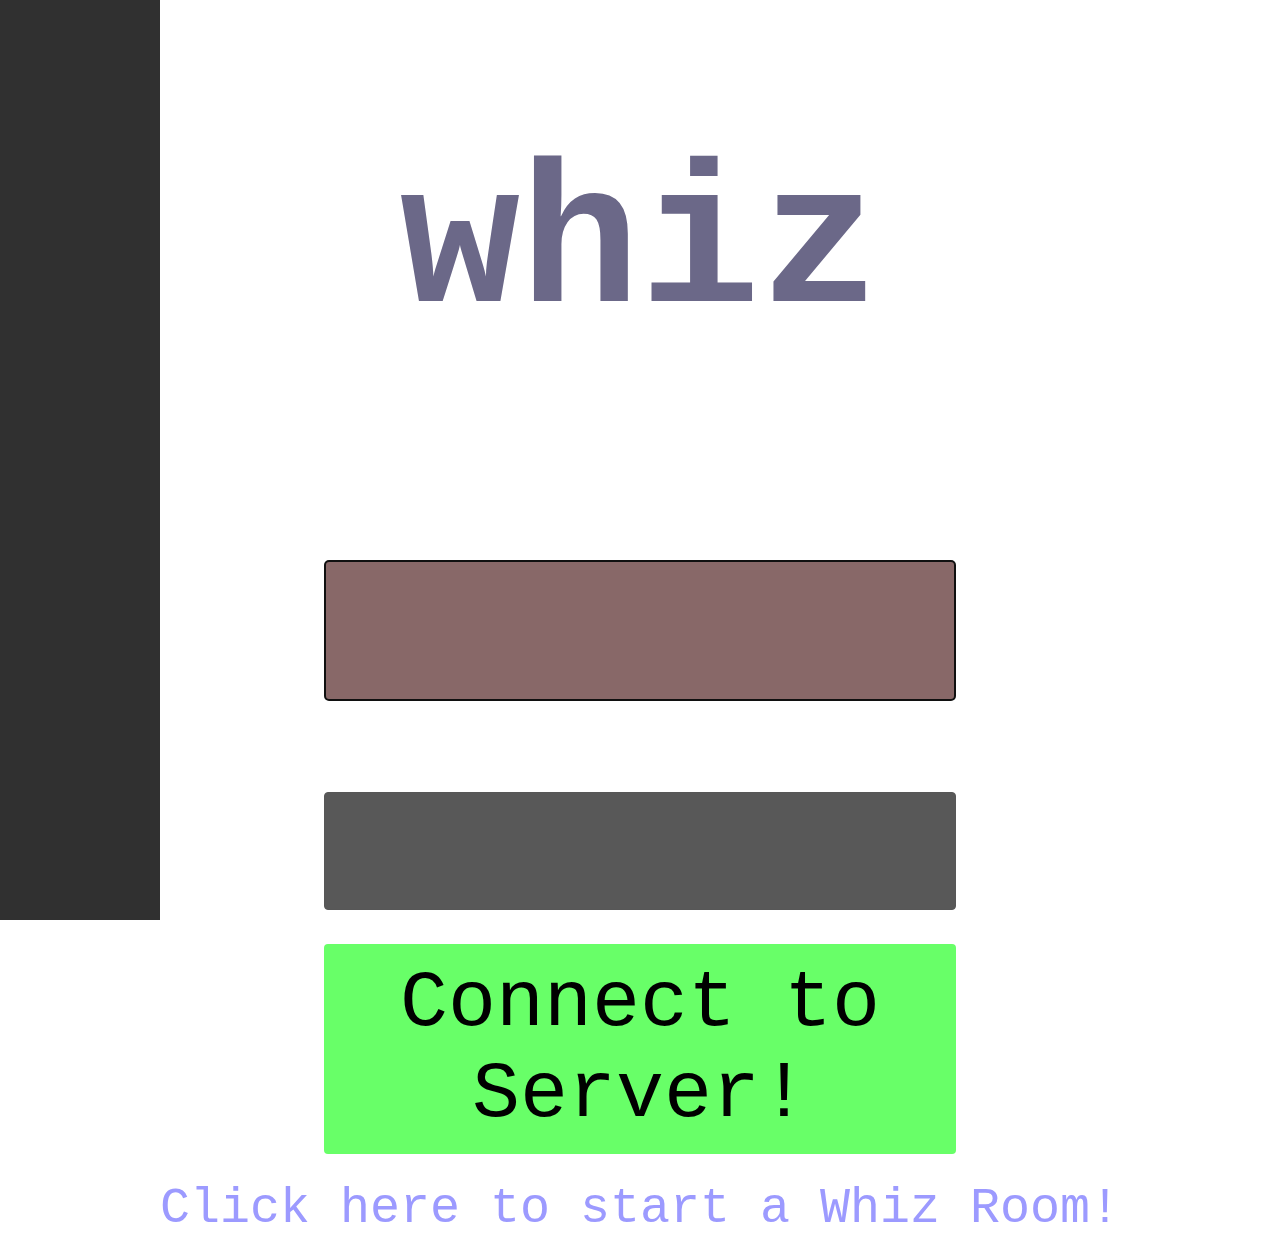
<file: public/index.html>
<!DOCTYPE html>
<html>
    <head>
        <title> Whiz Join Page</title>
        <link rel = "stylesheet" href = "css/index.css">
        <link href="https://fonts.googleapis.com/css?family=Raleway" rel="stylesheet">
        <meta name="viewport" content="width=device-width, initial-scale=1.0">
    </head>
    <body>
        <h1 id = "title">whiz</h1>
        <div class="sidenav">

          </div>
        <form action="/player/">
                <div class="form-field">
                    <label id = "label">Nickname</label>
                    <input id = "name" type = "text" name="name" autofocus/>
                </div>
                <br>
                <div class="form-field">
                    <label id = "label">Game ID</label>
                    <input id = "pin" type="number" name="pin"/>
                </div>
                <br>
                <div class="form-field">
                    <button id = "joinButton">Connect to Server!</button>
                </div>
        </form>
        <br/>
        <center><a href = "/create/" id = "host">Click here to start a Whiz Room!</a></center>
    </body>
</html>
</file>
<file: public/css/index.css>
@keyframes bgcolor {
    0% {
        background-color: #585858
    }

    30% {
        background-color: #222222
    }

    60% {
        background-color: rgb(53, 53, 53)
    }

    90% {
        background-color: rgb(71, 71, 71)
    }

    100% {
        background-color: #585858
    }
}
/* The sidebar menu */
.sidenav {
    height: 100%; /* Full-height: remove this if you want "auto" height */
    width: 160px; /* Set the width of the sidebar */
    position: fixed; /* Fixed Sidebar (stay in place on scroll) */
    z-index: 1; /* Stay on top */
    top: 0; /* Stay at the top */
    left: 0;
    background-color: rgb(48, 48, 48); /* Black */
    overflow-x: hidden; /* Disable horizontal scroll */
    padding-top: 20px;
  }
  
  /* The navigation menu links */
  .sidenav a {
    padding: 6px 8px 6px 16px;
    text-decoration: none;
    font-size: 25px;
    color: #818181;
    display: block;
  }
  
  /* When you mouse over the navigation links, change their color */
  .sidenav a:hover {
    color: #f1f1f1;
  }
  
  /* Style page content */
  .main {
    margin-left: 160px; /* Same as the width of the sidebar */
    padding: 0px 10px;
  }
  
  /* On smaller screens, where height is less than 450px, change the style of the sidebar (less padding and a smaller font size) */
  @media screen and (max-height: 450px) {
    .sidenav {padding-top: 15px;}
    .sidenav a {font-size: 18px;}
  }
body {
    -webkit-animation: bgcolor 20s infinite;
    animation: bgcolor 10s infinite;
    -webkit-animation-direction: alternate;
    animation-direction: alternate;
}
#title{
    font-family: monospace;
    text-align: center;
    font-size: 200px;
    color: #6b6888;
}
#name{
    width: 50%;
    padding: 12px 0px;
    margin: 8px 0;
    display: block;
    border: 1px solid #6b6888;
    border-radius: 4px;
    box-sizing: border-box;
    margin-right: auto;
    margin-left: auto;
    font-size: 100px;
    text-align: left;
    background-color: #886868;

}
#pin{
    width: 50%;
    padding: 12px 0px;
    margin: 8px 0;
    display: block;
    border: 1px solid rgb(87, 87, 87);
    border-radius: 4px;
    box-sizing: border-box;
    margin-right: auto;
    margin-left: auto;
    font-size: 80px;
    text-align: left;
    background-color: #585858;

}
#label{
    display: block;
    text-align: center;
    font-size: 50px;
    font-family: monospace;
    color: white;
}
#host{
    color: rgb(156, 154, 255);
    text-decoration: none;
    text-align: top;
    font-family: monospace;
    font-size: 50px;
}
#host:hover{
    text-decoration:underline;
}
#joinButton{
    width: 50%;
    background-color: #4CAF50;
    color: rgb(0, 0, 0);
    padding: 14px 20px;
    margin: 8px 0;
    border: none;
    border-radius: 4px;
    cursor: pointer;
    display: block;
    margin-right: auto;
    margin-left: auto;
    font-size: 80px;
    background-color: #68ff68;
    font-family: monospace;
}
</file>
